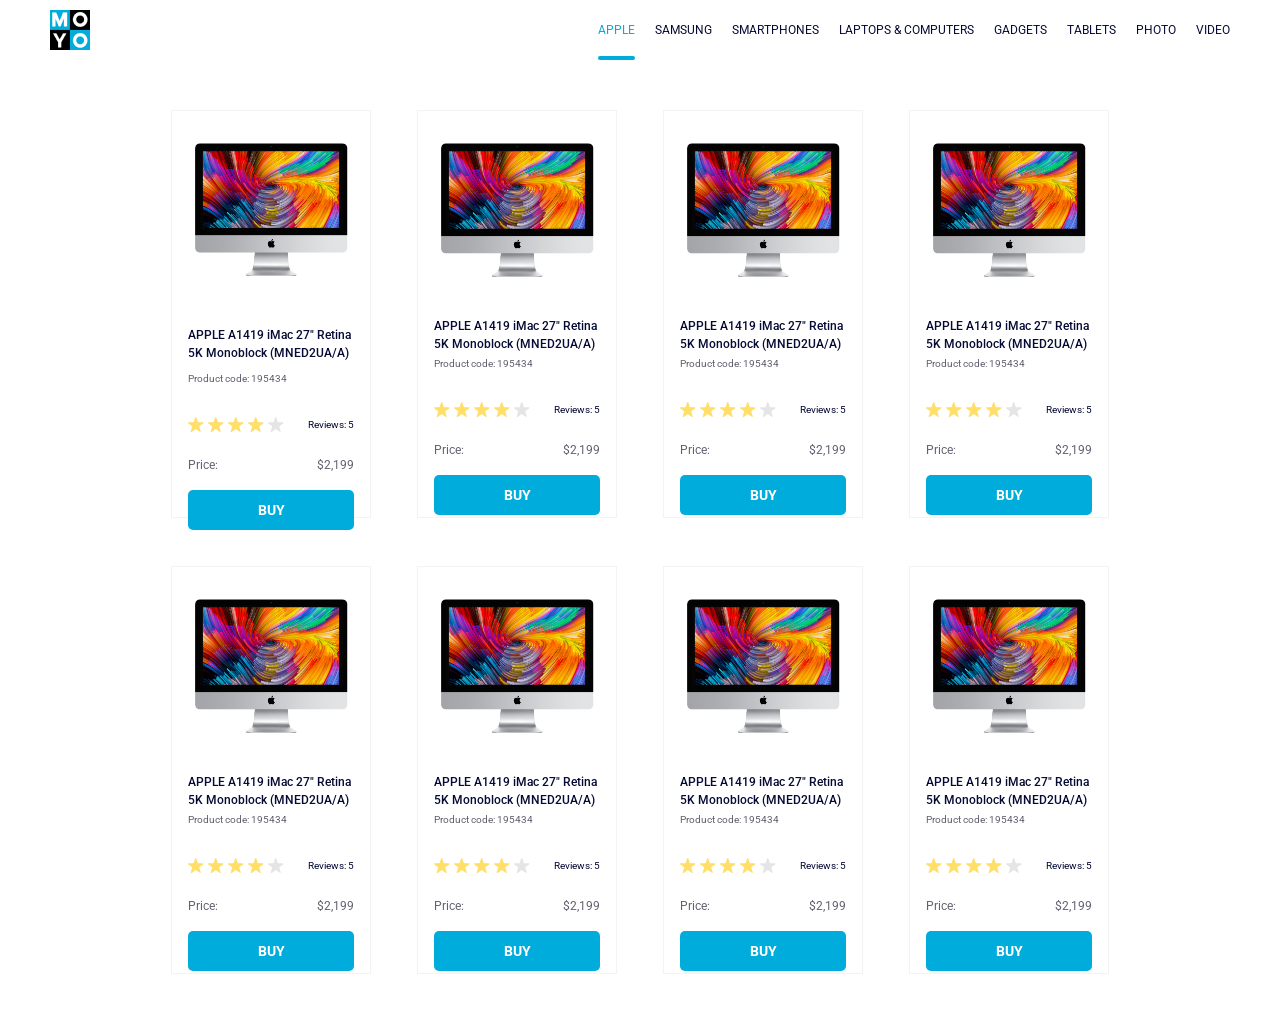
<file: index.html>
<!doctype html><html lang="en"><head><meta charset="utf-8"><meta name="viewport" content="width=device-width, initial-scale=1.0"><title>Product cards</title><link rel="stylesheet" href="index.b762043b.css"><link rel="preconnect" href="https://fonts.googleapis.com"><link rel="preconnect" href="https://fonts.gstatic.com"><link href="https://fonts.googleapis.com/css2?family=Roboto:wght@100..900&display=swap" rel="stylesheet"><link href="https://fonts.googleapis.com/css2?family=Roboto:wght@400;500;700&display=swap" rel="stylesheet"></head><body> <header class="header"> <a href="index.html" class="logo_link"> <img src="logo.eddae0ff.png" alt="Moyo logo" class="logo_img"> </a> <nav class="nav"> <ul class="nav__list"> <li class="nav__item"> <a href="https://www.moyo.ua/ua/telecommunication/smart/apple/" class="is-active nav__link"> apple </a> </li> <li class="nav__item"> <a href="https://www.moyo.ua/ua/telecommunication/smart/samsung/" class="nav__link"> samsung </a> </li> <li class="nav__item"> <a href="https://www.moyo.ua/portal_brand/smartphones_phones/" class="nav__link"> smartphones </a> </li> <li class="nav__item"> <a href="https://www.moyo.ua/portal_brand/comp_and_periphery/" class="nav__link" data-qa="nav-hover"> laptops & computers </a> </li> <li class="nav__item"> <a href="https://www.moyo.ua/ua/portal_brand/photo_video/" class="nav__link"> gadgets </a> </li> <li class="nav__item"> <a href="https://www.moyo.ua/tablet_el_knigi/tablet/" class="nav__link"> tablets </a> </li> <li class="nav__item"> <a href="https://www.moyo.ua/foto_video/photo_video/cameras/" class="nav__link"> photo </a> </li> <li class="nav__item"> <a href="https://www.moyo.ua/foto_video/video_tech/camcoder/" class="nav__link"> video </a> </li> </ul> </nav> </header> <div class="main"> <div class="card" data-qa="card"> <img src="imac.202c52ff.jpeg" alt="Product image" class="card__image"> <div class="card__product-info"> <h2 class="card__title"> APPLE A1419 iMac 27" Retina <br> 5K Monoblock (MNED2UA/A) </h2> <h3 class="card__product-code">Product code: 195434</h3> </div> <div class="card__review"> <div class="stars stars--4"> <div class="stars__item"></div> <div class="stars__item"></div> <div class="stars__item"></div> <div class="stars__item"></div> <div class="stars__item"></div> </div> <h3 class="card__reviews">Reviews: 5</h3> </div> <div class="card__product-price"> <h3 class="card__price-text">Price:</h3> <h3 class="card__price">$2,199</h3> </div> <div class="card__button-link"> <a href="#" class="card__button" data-qa="card-hover"> <h2 class="card__button-text">buy</h2> </a> </div> </div> <div class="card" data-qa="card"> <img src="imac.202c52ff.jpeg" alt="Product image" class="card__image"> <div class="card__product-info"> <h2 class="card__product-name"> APPLE A1419 iMac 27" Retina <br> 5K Monoblock (MNED2UA/A) </h2> <h3 class="card__product-code">Product code: 195434</h3> </div> <div class="card__review"> <div class="stars stars--4"> <div class="stars__item"></div> <div class="stars__item"></div> <div class="stars__item"></div> <div class="stars__item"></div> <div class="stars__item"></div> </div> <h3 class="card__reviews">Reviews: 5</h3> </div> <div class="card__product-price"> <h3 class="card__price-text">Price:</h3> <h3 class="card__price">$2,199</h3> </div> <div class="card__button-link"> <a href="#" class="card__button" data-qa="card-hover"> <h2 class="card__button-text">buy</h2> </a> </div> </div> <div class="card" data-qa="card"> <img src="imac.202c52ff.jpeg" alt="Product image" class="card__image"> <div class="card__product-info"> <h2 class="card__product-name"> APPLE A1419 iMac 27" Retina <br> 5K Monoblock (MNED2UA/A) </h2> <h3 class="card__product-code">Product code: 195434</h3> </div> <div class="card__review"> <div class="stars stars--4"> <div class="stars__item"></div> <div class="stars__item"></div> <div class="stars__item"></div> <div class="stars__item"></div> <div class="stars__item"></div> </div> <h3 class="card__reviews">Reviews: 5</h3> </div> <div class="card__product-price"> <h3 class="card__price-text">Price:</h3> <h3 class="card__price">$2,199</h3> </div> <div class="card__button-link"> <a href="#" class="card__button" data-qa="card-hover"> <h2 class="card__button-text">buy</h2> </a> </div> </div> <div class="card" data-qa="card"> <img src="imac.202c52ff.jpeg" alt="Product image" class="card__image"> <div class="card__product-info"> <h2 class="card__product-name"> APPLE A1419 iMac 27" Retina <br> 5K Monoblock (MNED2UA/A) </h2> <h3 class="card__product-code">Product code: 195434</h3> </div> <div class="card__review"> <div class="stars stars--4"> <div class="stars__item"></div> <div class="stars__item"></div> <div class="stars__item"></div> <div class="stars__item"></div> <div class="stars__item"></div> </div> <h3 class="card__reviews">Reviews: 5</h3> </div> <div class="card__product-price"> <h3 class="card__price-text">Price:</h3> <h3 class="card__price">$2,199</h3> </div> <div class="card__button-link"> <a href="#" class="card__button" data-qa="card-hover"> <h2 class="card__button-text">buy</h2> </a> </div> </div> <div class="card" data-qa="card"> <img src="imac.202c52ff.jpeg" alt="Product image" class="card__image"> <div class="card__product-info"> <h2 class="card__product-name"> APPLE A1419 iMac 27" Retina <br> 5K Monoblock (MNED2UA/A) </h2> <h3 class="card__product-code">Product code: 195434</h3> </div> <div class="card__review"> <div class="stars stars--4"> <div class="stars__item"></div> <div class="stars__item"></div> <div class="stars__item"></div> <div class="stars__item"></div> <div class="stars__item"></div> </div> <h3 class="card__reviews">Reviews: 5</h3> </div> <div class="card__product-price"> <h3 class="card__price-text">Price:</h3> <h3 class="card__price">$2,199</h3> </div> <div class="card__button-link"> <a href="#" class="card__button" data-qa="card-hover"> <h2 class="card__button-text">buy</h2> </a> </div> </div> <div class="card" data-qa="card"> <img src="imac.202c52ff.jpeg" alt="Product image" class="card__image"> <div class="card__product-info"> <h2 class="card__product-name"> APPLE A1419 iMac 27" Retina <br> 5K Monoblock (MNED2UA/A) </h2> <h3 class="card__product-code">Product code: 195434</h3> </div> <div class="card__review"> <div class="stars stars--4"> <div class="stars__item"></div> <div class="stars__item"></div> <div class="stars__item"></div> <div class="stars__item"></div> <div class="stars__item"></div> </div> <h3 class="card__reviews">Reviews: 5</h3> </div> <div class="card__product-price"> <h3 class="card__price-text">Price:</h3> <h3 class="card__price">$2,199</h3> </div> <div class="card__button-link"> <a href="#" class="card__button" data-qa="card-hover"> <h2 class="card__button-text">buy</h2> </a> </div> </div> <div class="card" data-qa="card"> <img src="imac.202c52ff.jpeg" alt="Product image" class="card__image"> <div class="card__product-info"> <h2 class="card__product-name"> APPLE A1419 iMac 27" Retina <br> 5K Monoblock (MNED2UA/A) </h2> <h3 class="card__product-code">Product code: 195434</h3> </div> <div class="card__review"> <div class="stars stars--4"> <div class="stars__item"></div> <div class="stars__item"></div> <div class="stars__item"></div> <div class="stars__item"></div> <div class="stars__item"></div> </div> <h3 class="card__reviews">Reviews: 5</h3> </div> <div class="card__product-price"> <h3 class="card__price-text">Price:</h3> <h3 class="card__price">$2,199</h3> </div> <div class="card__button-link"> <a href="#" class="card__button" data-qa="card-hover"> <h2 class="card__button-text">buy</h2> </a> </div> </div> <div class="card" data-qa="card"> <img src="imac.202c52ff.jpeg" alt="Product image" class="card__image"> <div class="card__product-info"> <h2 class="card__product-name"> APPLE A1419 iMac 27" Retina <br> 5K Monoblock (MNED2UA/A) </h2> <h3 class="card__product-code">Product code: 195434</h3> </div> <div class="card__review"> <div class="stars stars--4"> <div class="stars__item"></div> <div class="stars__item"></div> <div class="stars__item"></div> <div class="stars__item"></div> <div class="stars__item"></div> </div> <h3 class="card__reviews">Reviews: 5</h3> </div> <div class="card__product-price"> <h3 class="card__price-text">Price:</h3> <h3 class="card__price">$2,199</h3> </div> <div class="card__button-link"> <a href="#" class="card__button" data-qa="card-hover"> <h2 class="card__button-text">buy</h2> </a> </div> </div> </div> </body></html>
</file>
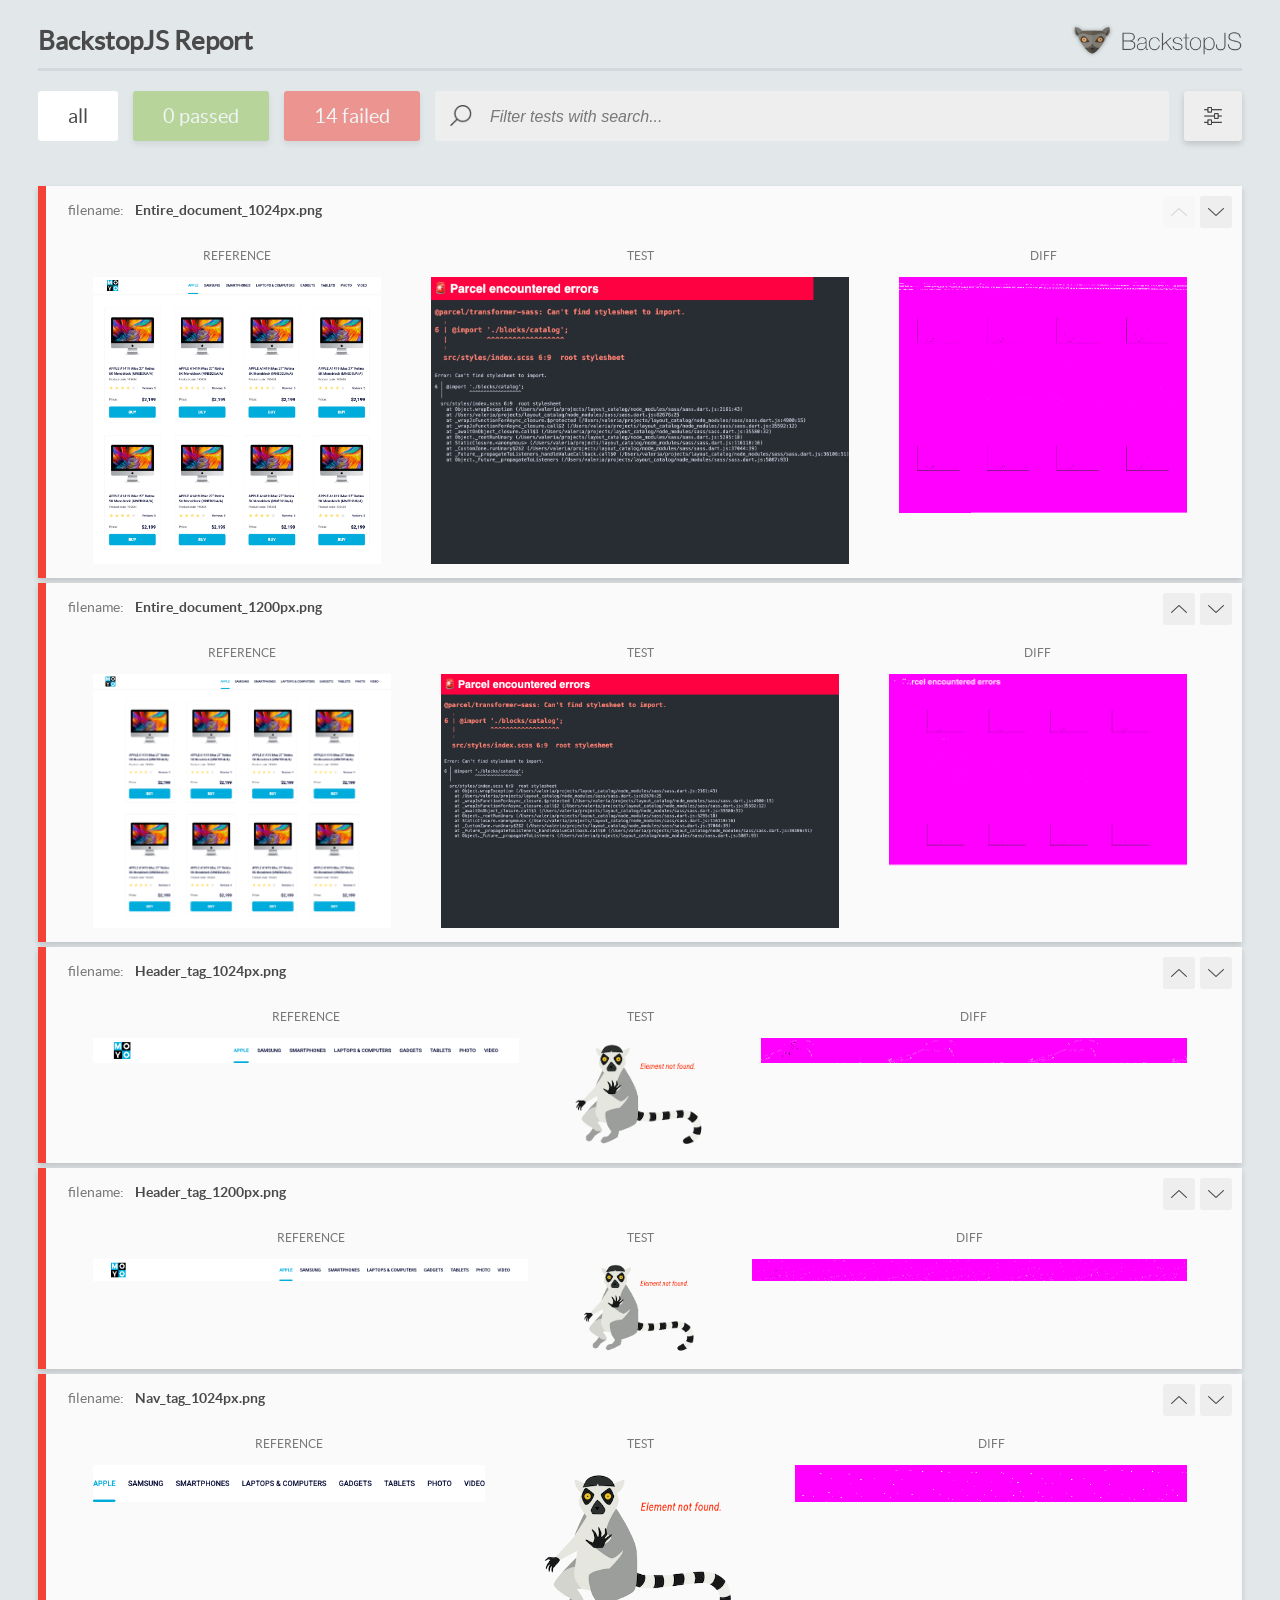
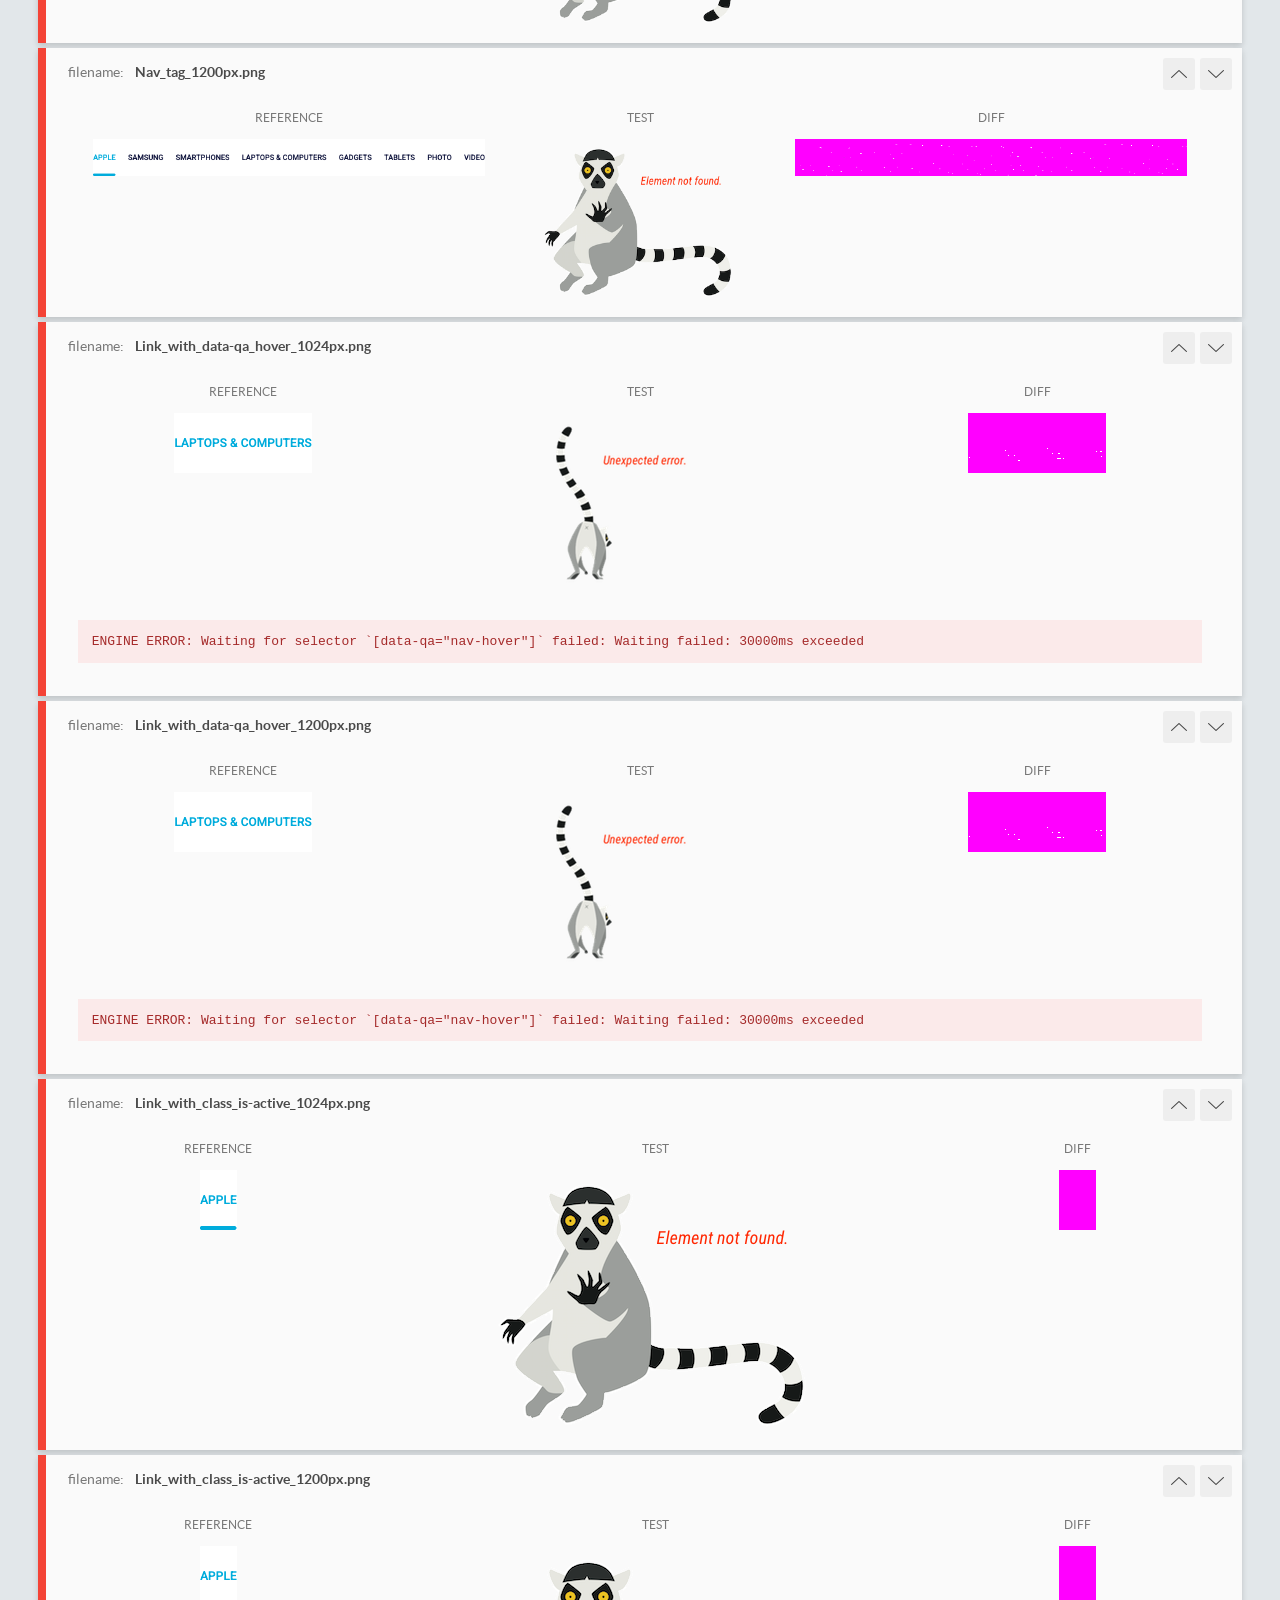
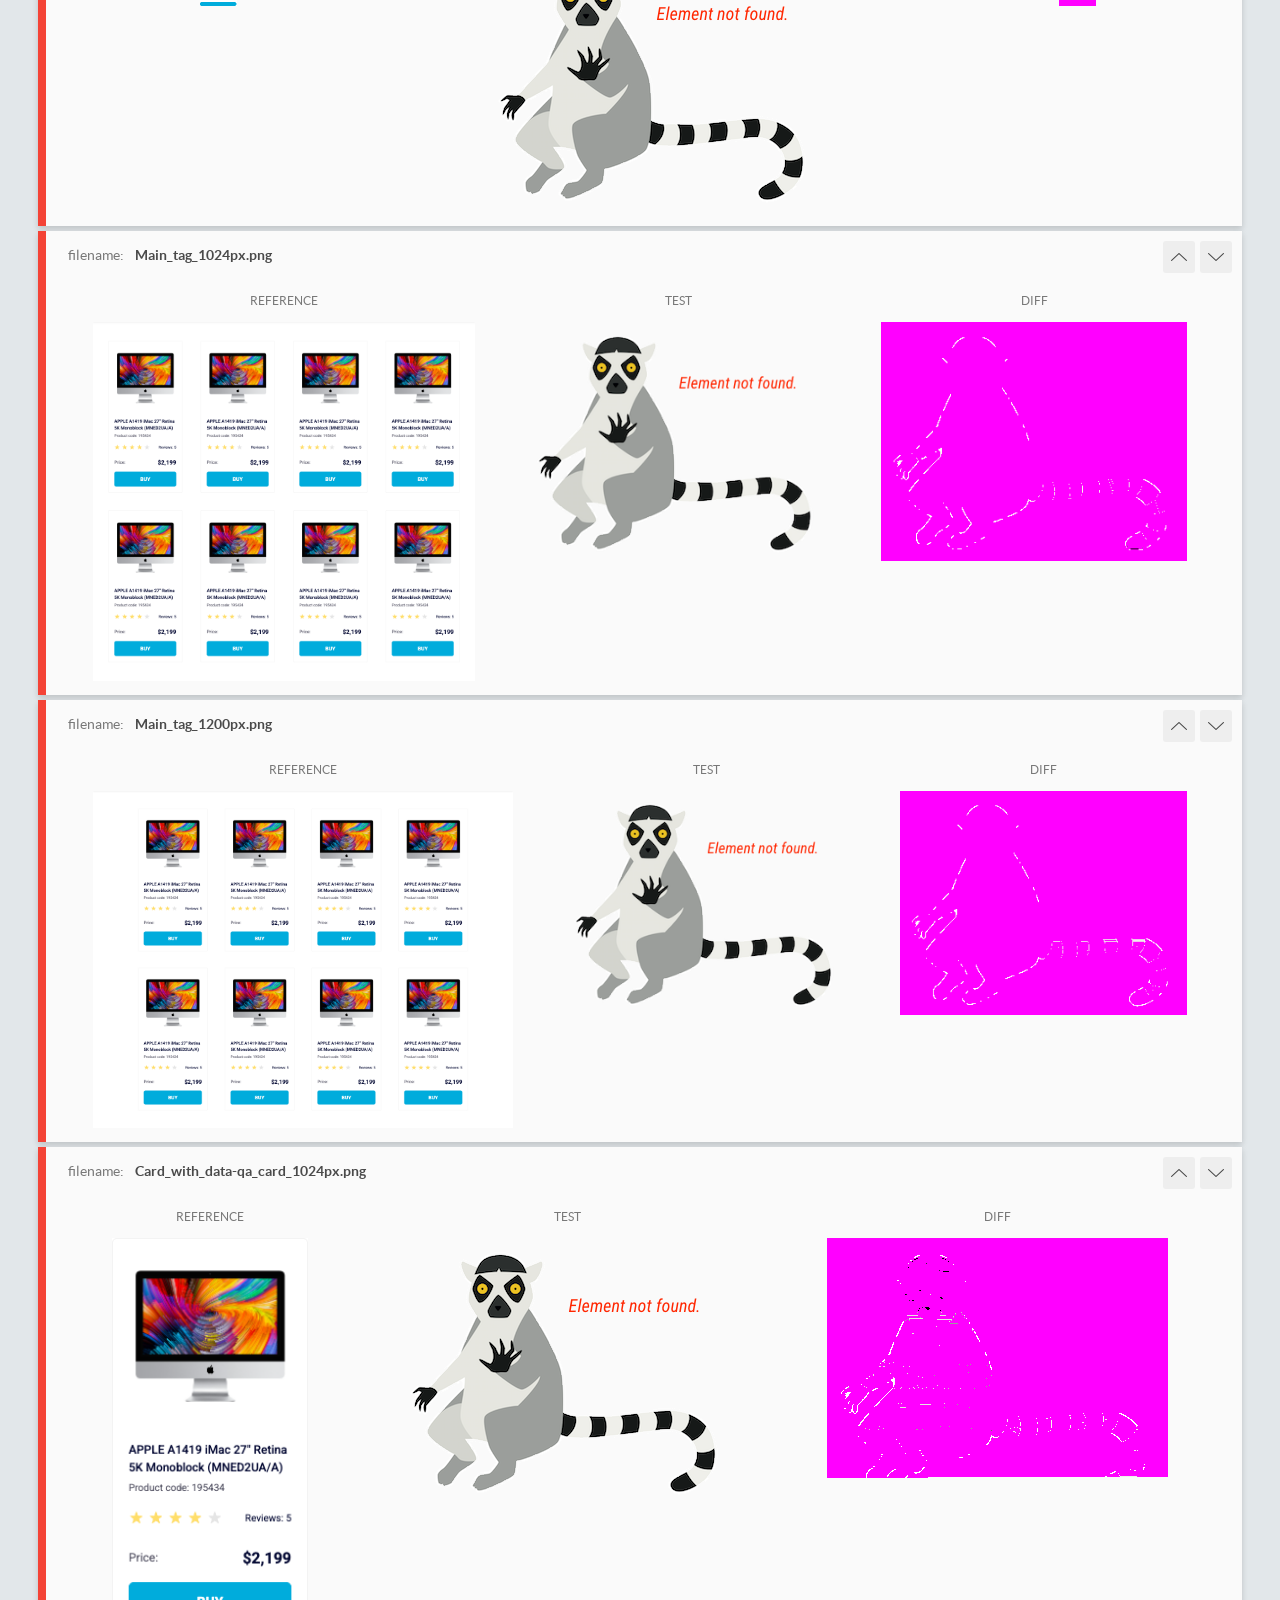
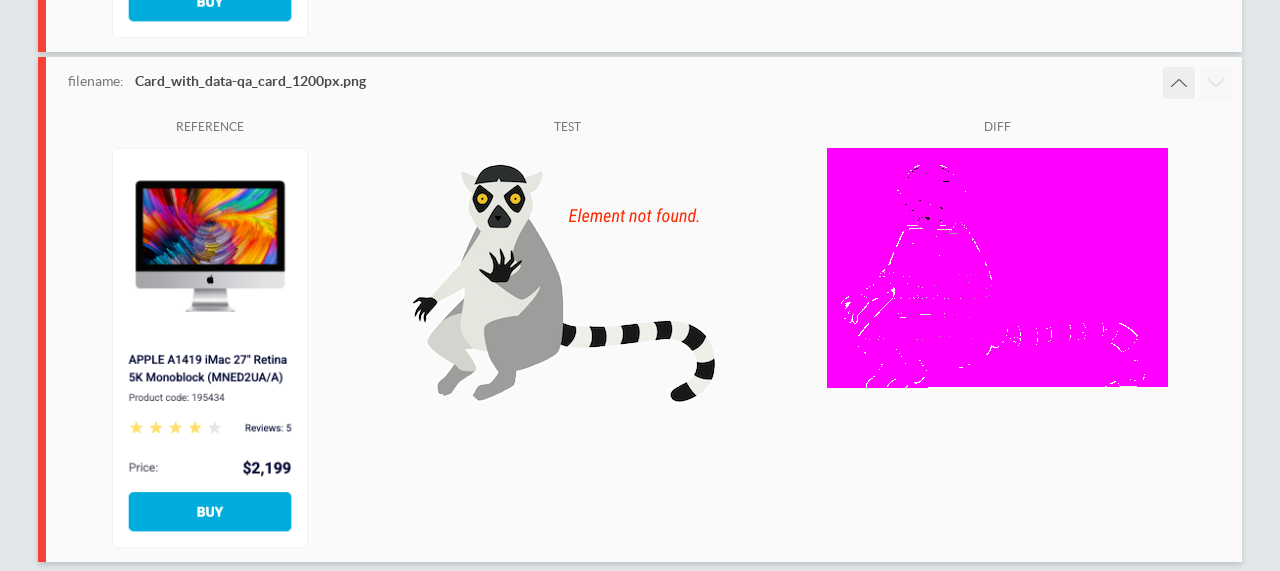
<file: report/html_report/index.html>
<!DOCTYPE html>
<html>
  <head>
    <meta charset="utf-8">
    <!-- Disable Cache -->
    <meta http-equiv="Cache-Control" content="no-cache, no-store, must-revalidate">
    <meta http-equiv="Pragma" content="no-cache">
    <meta http-equiv="Expires" content="0">

    <title>BackstopJS Report</title>

    <style>
      @font-face {
          font-family: 'latoregular';
          src: url('./assets/fonts/lato-regular-webfont.woff2') format('woff2'),
              url('./assets/fonts/lato-regular-webfont.woff') format('woff');
          font-weight: 400;
          font-style: normal;
      }
      @font-face {
          font-family: 'latobold';
          src: url('./assets/fonts/lato-bold-webfont.woff2') format('woff2'),
              url('./assets/fonts/lato-bold-webfont.woff') format('woff');
          font-weight: 700;
          font-style: normal;
      }

      .ReactModal__Body--open {
          overflow: hidden;
      }
      .ReactModal__Body--open .header {
        display: none;
      }

    </style>
  </head>
  <body style="background-color: #E2E7EA">
    <div id="root">

    </div>
    <script>
      function report (report) { // eslint-disable-line no-unused-vars
        window.tests = report;
      }
    </script>
    <script src="config.js"></script>
    <script src="index_bundle.js"></script>
  </body>
</html>
</file>
<file: index.b762043b.css>
html{color:#000;font-family:Roboto,serif;font-size:12px;font-style:normal;line-height:18px}body{margin:0}.card{box-sizing:border-box;border:1px solid #f3f3f3;flex-direction:column;align-items:center;width:200px;height:408px;display:flex}.card__product-name{color:#060b35;margin:0;padding-bottom:4px;font-size:12px;font-weight:500;line-height:18px}.card__product-code{color:#616070;margin:0;font-size:10px;font-weight:400;line-height:14px}.card__review{justify-content:space-between;width:166px;padding-bottom:24px;display:flex}.card__reviews{color:#060b35;align-self:end;margin:0;font-size:10px;font-weight:400;line-height:14px}.card__price-text{color:#616070;margin:0;font-size:12px;font-weight:400;line-height:18px}.card__price{color:#000;margin:0;font-size:16px;font-weight:700;line-height:18px}.stars{display:flex}.stars__item{background-image:url(star.822d561e.svg);background-position:50%;background-repeat:no-repeat;background-size:contain;width:16px;height:16px;margin-right:4px}.stars__item:last-child{margin-right:0}.stars--1 .stars__item:nth-child(-n+1),.stars--2 .stars__item:nth-child(-n+2),.stars--3 .stars__item:nth-child(-n+3),.stars--4 .stars__item:nth-child(-n+4),.stars--5 .stars__item:nth-child(-n+5){background-image:url(star-active.edda4c43.svg)}:root{--blue:#00acdc}.header{background-color:#fff;justify-content:space-between;align-items:center;padding:0 50px;display:flex}.logo_link{justify-content:center;align-items:center;display:flex}.logo_img{align-items:center;width:40px;height:40px;display:flex}.nav{align-items:center;display:flex}.nav__list{justify-content:center;align-items:center;margin:0;padding:0;list-style:none;display:flex}.nav__item{margin:0}.nav__item+.nav__item{margin-left:20px}.nav__link{color:#060b35;text-transform:uppercase;height:60px;line-height:60px;text-decoration:none;display:block;position:relative}.nav__link:hover{color:var(--blue)}.nav__link:is-active{color:var(--blue);position:relative}.nav__link.is-active:after{content:"";background-color:var(--blue);border-radius:8px;width:100%;height:4px;display:block;position:absolute;bottom:0;left:0}.is-active{color:var(--blue);margin:0}.main{grid-template-columns:repeat(1,200px);justify-content:center;align-items:center;gap:48px 46px;padding:50px 40px;display:grid}@media (width>=488px){.main{grid-template-columns:repeat(2,200px)}}@media (width>=768px){.main{grid-template-columns:repeat(3,200px)}}@media (width>=1024px){.main{grid-template-columns:repeat(4,200px)}}.card{box-sizing:border-box;border:1px solid #f3f3f3;flex-direction:column;align-items:center;width:200px;height:408px;transition:transform,all .3s;display:flex}.card:hover{transform:scale(1.2)}.card:hover .card__title{color:#34568b}.card__image{width:160px;height:134px;padding-block:32px 40px}.card__product-info{flex-direction:column;width:166px;padding-bottom:14px;display:flex}.card__title{color:#060b35;font-family:Roboto,sans-serif;font-size:12px;font-weight:500;line-height:18px;transition:color,all .3s}.card__product-code{color:#616070;margin-bottom:16px;font-family:Roboto,sans-serif;font-size:10px;font-weight:400;line-height:14px}.card__product-price{justify-content:space-between;width:166px;padding-bottom:16px;display:flex}.card__price-text,.card__price{color:#616070;font-size:12px;font-weight:400;line-height:18px}.card__review{justify-content:space-between;gap:16px;width:166px;padding-bottom:24px;display:flex}.card__reviews{text-align:right;color:#060b35;align-self:flex-end;width:53px;font-size:10px;font-weight:400;line-height:14px}.card__button{text-align:center;justify-content:center;height:40px;margin-top:46px;text-decoration:none;display:flex}.card__button-text{color:#fff;text-transform:uppercase;height:16px;margin:-11px;font-size:14px;font-weight:700;line-height:16px;left:70px}.card__button-link{box-sizing:border-box;background-color:#00acdc;border:1px solid #0000;border-radius:5px;justify-content:center;align-items:center;width:166px;height:40px;transition:color,background-color,border-color,all,all .3s;display:flex}.card__button-link:hover{color:#00acdc;background-color:#fff;border:1px solid #00acdc}
/*# sourceMappingURL=index.b762043b.css.map */
</file>
